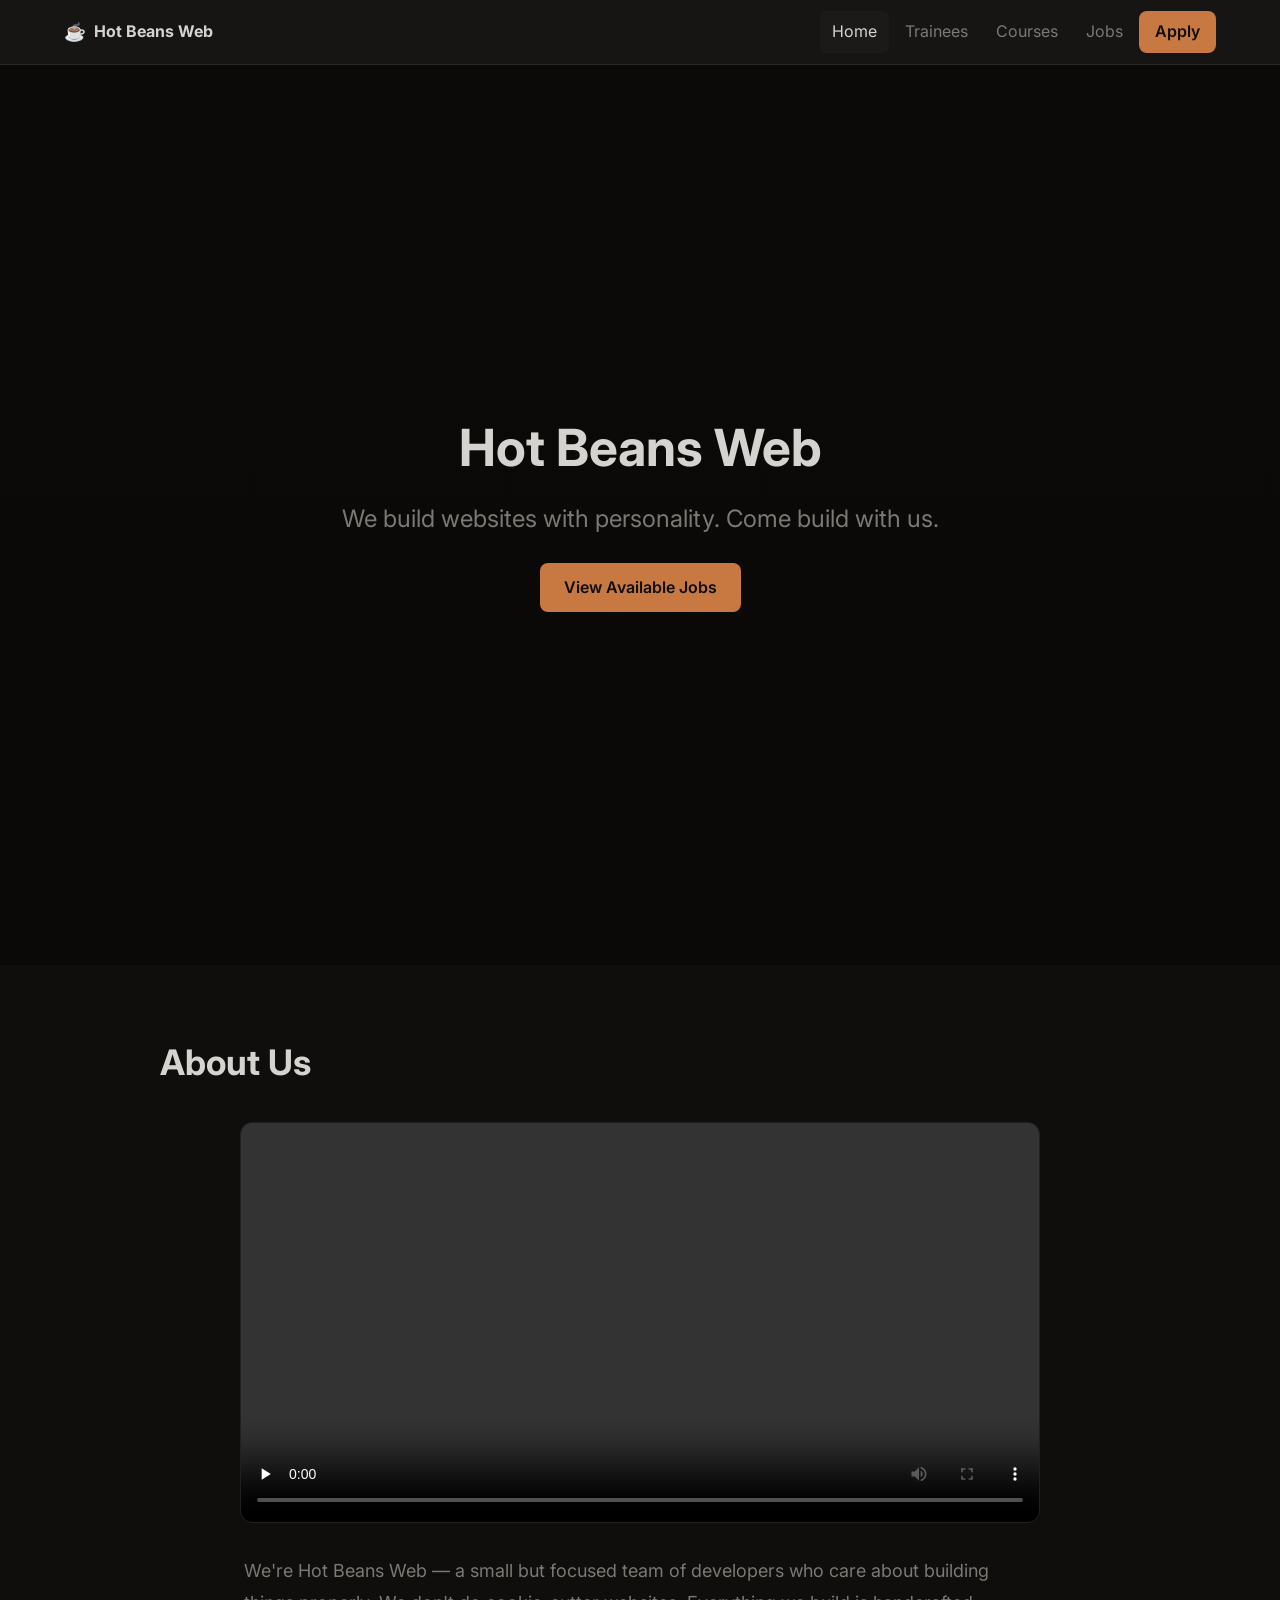
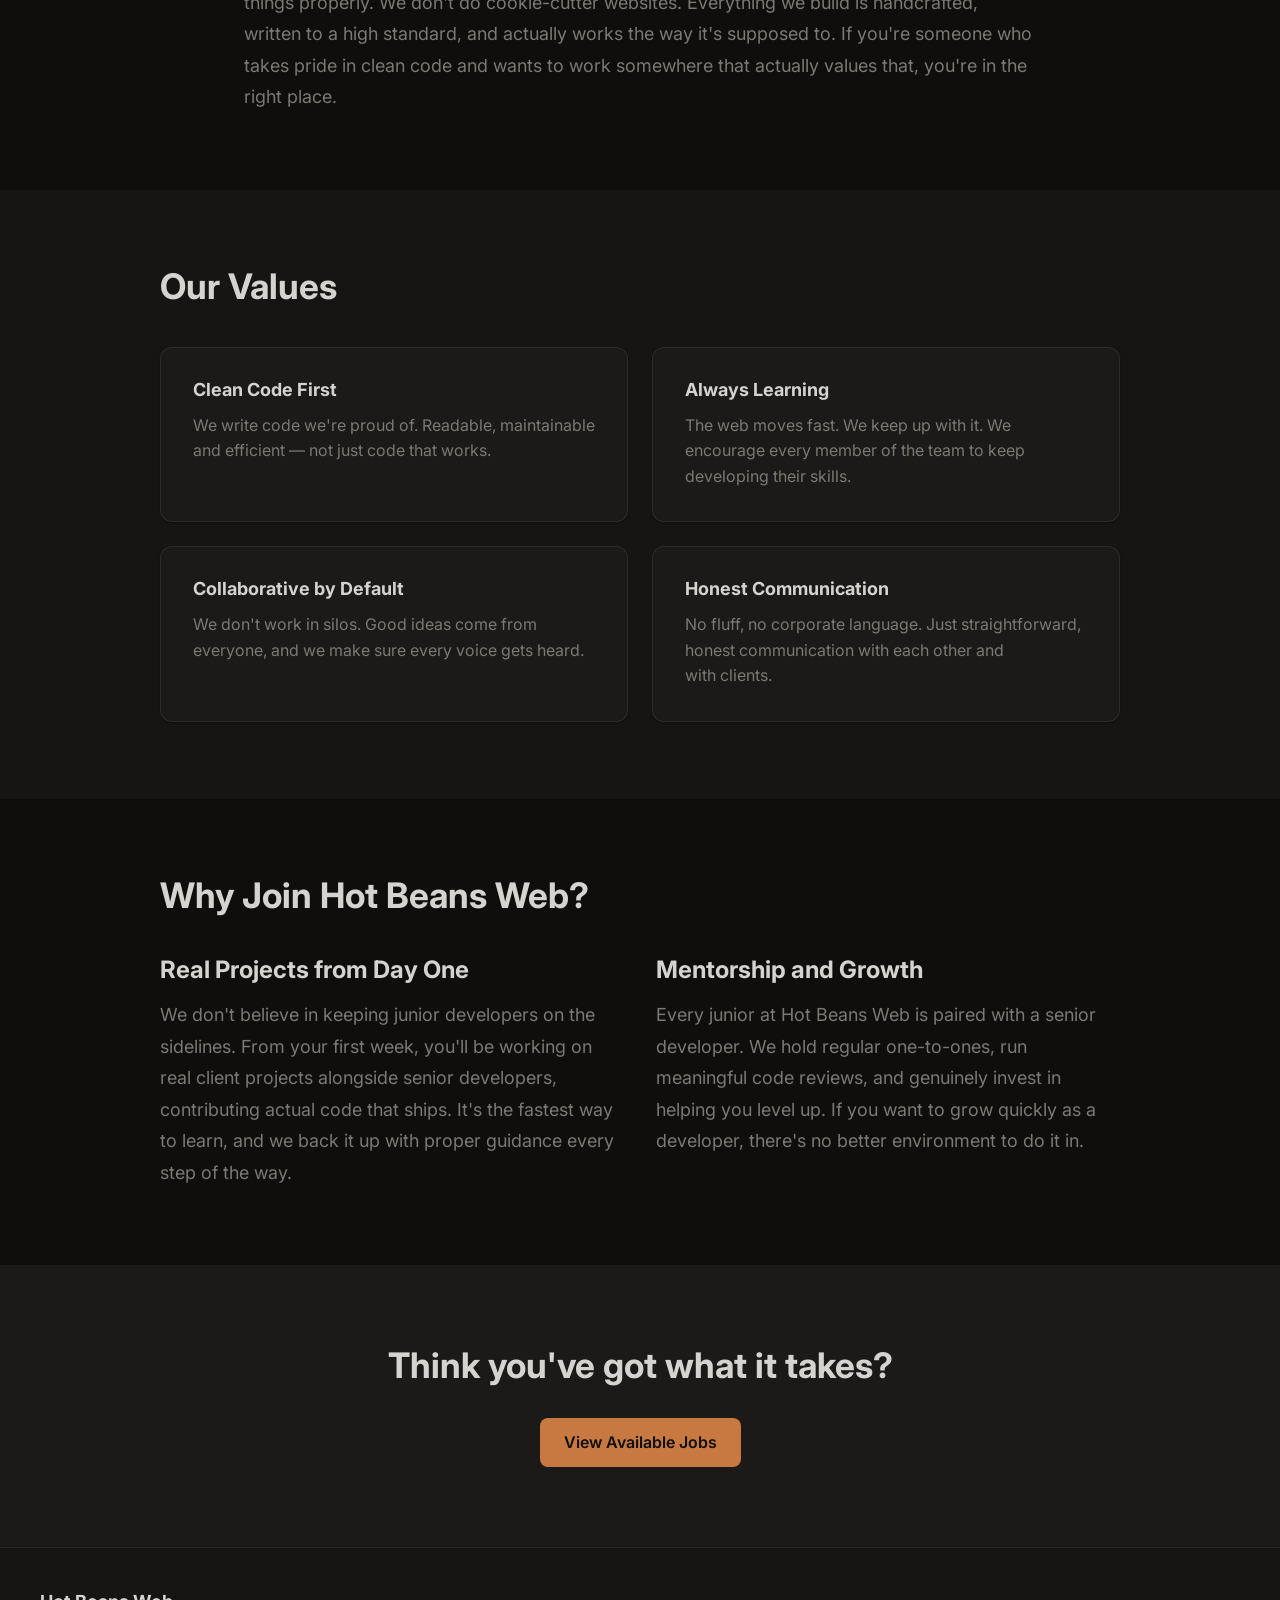
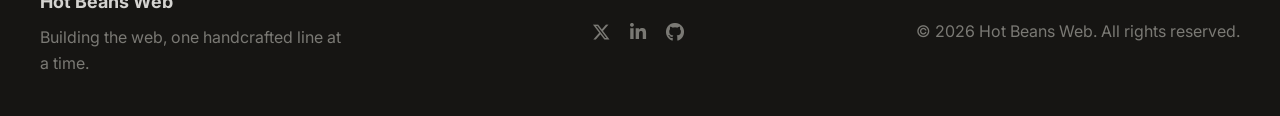
<file: index.html>
<!DOCTYPE html>
<html lang="en">
<head>
  <meta charset="UTF-8">
  <meta name="viewport" content="width=device-width, initial-scale=1.0">
  <title>Hot Beans Web | Home</title>
  <meta name="description" content="Hot Beans Web — a small, focused team of web developers who care about building things properly. We're hiring junior developers.">
  <link rel="preconnect" href="https://fonts.googleapis.com">
  <link rel="preconnect" href="https://fonts.gstatic.com" crossorigin>
  <link href="https://fonts.googleapis.com/css2?family=Inter:wght@300..700&display=swap" rel="stylesheet">
  <link rel="stylesheet" href="https://cdnjs.cloudflare.com/ajax/libs/font-awesome/6.4.0/css/all.min.css">
  <link rel="stylesheet" href="css/style.css">
</head>
<body>

  <!-- ══ NAV ═══════════════════════════════════════════════ -->
  <header class="site-header" id="site-header">
    <div class="nav-inner">
      <a href="index.html" class="logo" aria-label="Hot Beans Web — Home">
        <span class="logo-beans" aria-hidden="true">☕</span>
        <span class="logo-text">Hot Beans Web</span>
      </a>
      <nav class="nav-links" id="nav-links" aria-label="Main navigation">
        <a href="index.html"    class="nav-link active" aria-current="page">Home</a>
        <a href="trainees.html" class="nav-link">Trainees</a>
        <a href="courses.html"  class="nav-link">Courses</a>
        <a href="jobs.html"     class="nav-link">Jobs</a>
        <a href="apply.html"    class="nav-link nav-link--apply">Apply</a>
      </nav>
      <button class="hamburger" id="hamburger"
              aria-label="Toggle navigation menu"
              aria-expanded="false"
              aria-controls="nav-links">
        <span class="hamburger-icon" aria-hidden="true">☰</span>
      </button>
    </div>
  </header>

  <!-- ══ MAIN ══════════════════════════════════════════════ -->
  <main>

    <!-- HERO -->
    <section class="hero" aria-label="Hero banner">
      <div class="hero-content">
        <h1 class="hero-title">Hot Beans Web</h1>
        <p class="hero-tagline">We build websites with personality. Come build with us.</p>
        <a href="jobs.html" class="btn btn-primary">View Available Jobs</a>
      </div>
    </section>

    <!-- ABOUT US -->
    <section class="section" id="about" aria-labelledby="about-heading">
      <div class="container">
        <h2 class="section-title" id="about-heading">About Us</h2>

        <div class="about-video-wrap">
          <video controls preload="none" aria-label="Hot Beans Web company video">
            <source src="assets/media/company-video.webm" type="video/webm">
            Your browser does not support HTML5 video.
          </video>
        </div>

        <p class="about-text">
          We're Hot Beans Web — a small but focused team of developers who care about
          building things properly. We don't do cookie-cutter websites. Everything we
          build is handcrafted, written to a high standard, and actually works the way
          it's supposed to. If you're someone who takes pride in clean code and wants to
          work somewhere that actually values that, you're in the right place.
        </p>
      </div>
    </section>

    <!-- OUR VALUES -->
    <section class="section section--alt" id="values" aria-labelledby="values-heading">
      <div class="container">
        <h2 class="section-title" id="values-heading">Our Values</h2>

        <div class="values-grid">
          <div class="value-card">
            <h3>Clean Code First</h3>
            <p>We write code we're proud of. Readable, maintainable and efficient — not just code that works.</p>
          </div>
          <div class="value-card">
            <h3>Always Learning</h3>
            <p>The web moves fast. We keep up with it. We encourage every member of the team to keep developing their skills.</p>
          </div>
          <div class="value-card">
            <h3>Collaborative by Default</h3>
            <p>We don't work in silos. Good ideas come from everyone, and we make sure every voice gets heard.</p>
          </div>
          <div class="value-card">
            <h3>Honest Communication</h3>
            <p>No fluff, no corporate language. Just straightforward, honest communication with each other and with clients.</p>
          </div>
        </div>
      </div>
    </section>

    <!-- WHY JOIN US -->
    <section class="section" id="why" aria-labelledby="why-heading">
      <div class="container">
        <h2 class="section-title" id="why-heading">Why Join Hot Beans Web?</h2>

        <div class="why-grid">
          <div class="why-col">
            <h3>Real Projects from Day One</h3>
            <p>
              We don't believe in keeping junior developers on the sidelines. From your
              first week, you'll be working on real client projects alongside senior
              developers, contributing actual code that ships. It's the fastest way to
              learn, and we back it up with proper guidance every step of the way.
            </p>
          </div>
          <div class="why-col">
            <h3>Mentorship and Growth</h3>
            <p>
              Every junior at Hot Beans Web is paired with a senior developer. We hold
              regular one-to-ones, run meaningful code reviews, and genuinely invest in
              helping you level up. If you want to grow quickly as a developer, there's
              no better environment to do it in.
            </p>
          </div>
        </div>
      </div>
    </section>

    <!-- CTA -->
    <section class="cta-section" aria-labelledby="cta-heading">
      <div class="container">
        <div class="cta-content">
          <h2 id="cta-heading">Think you've got what it takes?</h2>
          <a href="jobs.html" class="btn btn-primary">View Available Jobs</a>
        </div>
      </div>
    </section>

  </main>

  <!-- ══ FOOTER ════════════════════════════════════════════ -->
  <footer class="site-footer">
    <div class="footer-inner">
      <div class="footer-col footer-brand">
        <span class="footer-name">Hot Beans Web</span>
        <p class="footer-tagline">Building the web, one handcrafted line at a time.</p>
      </div>
      <div class="footer-col footer-social">
        <a href="#" class="social-link" aria-label="Hot Beans Web on Twitter / X"
           target="_blank" rel="noopener noreferrer">
          <i class="fa-brands fa-x-twitter" aria-hidden="true"></i>
        </a>
        <a href="#" class="social-link" aria-label="Hot Beans Web on LinkedIn"
           target="_blank" rel="noopener noreferrer">
          <i class="fa-brands fa-linkedin-in" aria-hidden="true"></i>
        </a>
        <a href="#" class="social-link" aria-label="Hot Beans Web on GitHub"
           target="_blank" rel="noopener noreferrer">
          <i class="fa-brands fa-github" aria-hidden="true"></i>
        </a>
      </div>
      <div class="footer-col footer-copy">
        <p>&copy; 2026 Hot Beans Web. All rights reserved.</p>
      </div>
    </div>
  </footer>

  <script src="js/components.js"></script>
</body>
</html>
</file>
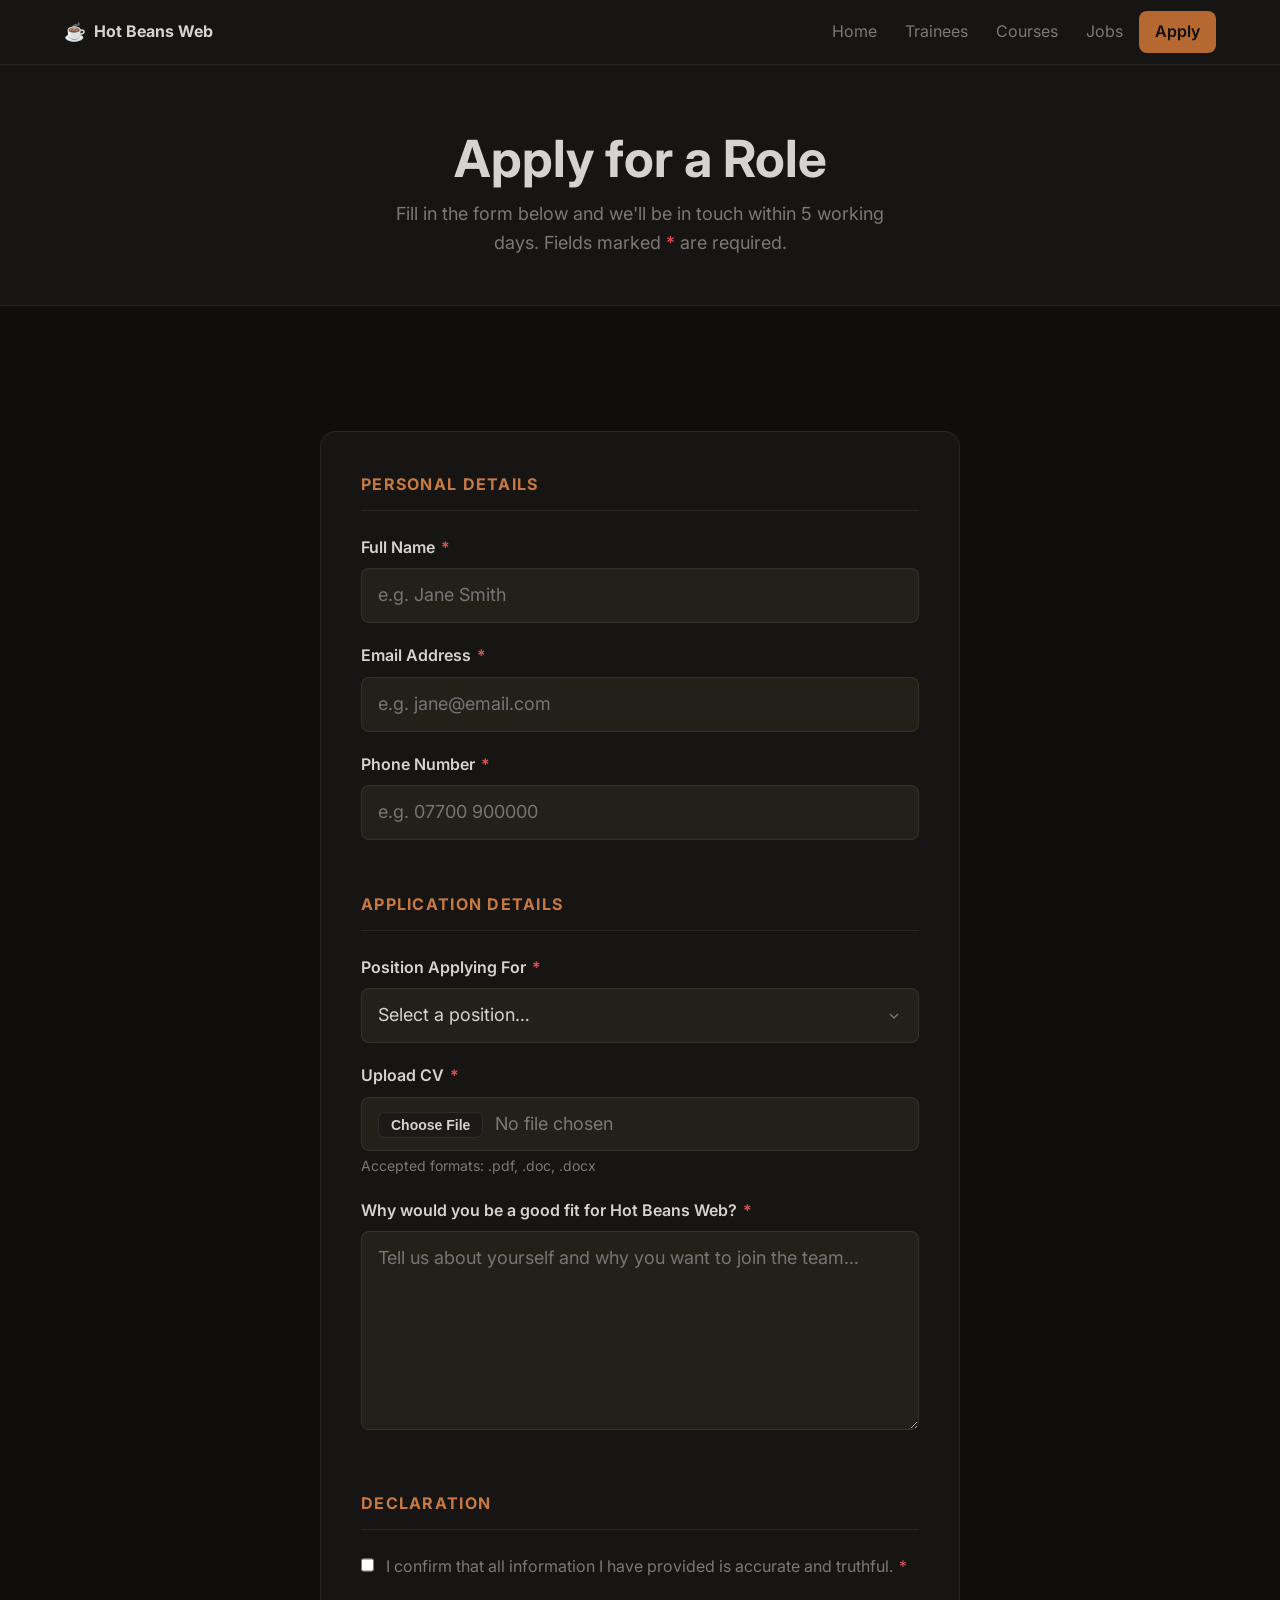
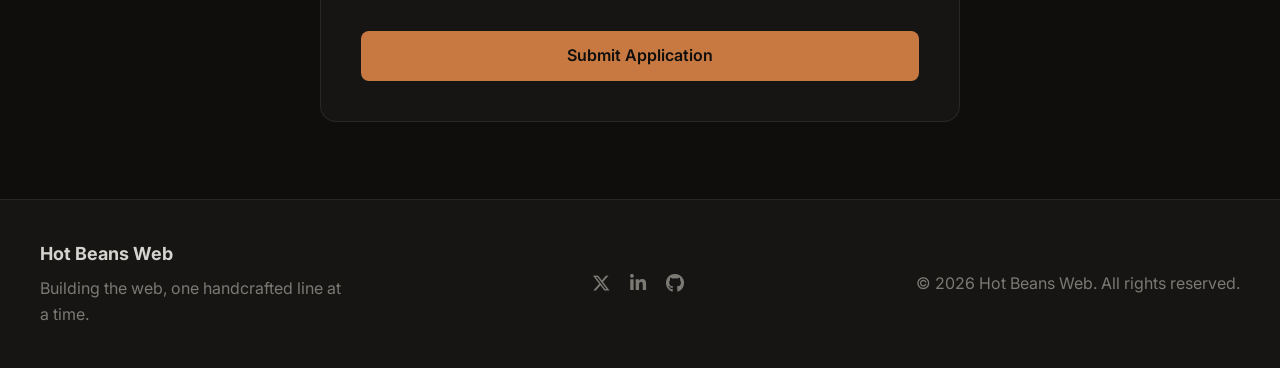
<file: apply.html>
<!DOCTYPE html>
<html lang="en">
<head>
  <meta charset="UTF-8">
  <meta name="viewport" content="width=device-width, initial-scale=1.0">
  <title>Hot Beans Web | Apply</title>
  <meta name="description" content="Apply for a junior web developer role at Hot Beans Web. We're hiring front-end, full-stack, and UI/UX developers.">
  <link rel="preconnect" href="https://fonts.googleapis.com">
  <link rel="preconnect" href="https://fonts.gstatic.com" crossorigin>
  <link href="https://fonts.googleapis.com/css2?family=Inter:wght@300..700&display=swap" rel="stylesheet">
  <link rel="stylesheet" href="https://cdnjs.cloudflare.com/ajax/libs/font-awesome/6.4.0/css/all.min.css">
  <link rel="stylesheet" href="css/style.css">
</head>
<body>

  <!-- ══ NAV ═══════════════════════════════════════════════ -->
  <header class="site-header" id="site-header">
    <div class="nav-inner">
      <a href="index.html" class="logo" aria-label="Hot Beans Web — Home">
        <span class="logo-beans" aria-hidden="true">☕</span>
        <span class="logo-text">Hot Beans Web</span>
      </a>
      <nav class="nav-links" id="nav-links" aria-label="Main navigation">
        <a href="index.html"    class="nav-link">Home</a>
        <a href="trainees.html" class="nav-link">Trainees</a>
        <a href="courses.html"  class="nav-link">Courses</a>
        <a href="jobs.html"     class="nav-link">Jobs</a>
        <a href="apply.html"    class="nav-link nav-link--apply active" aria-current="page">Apply</a>
      </nav>
      <button class="hamburger" id="hamburger"
              aria-label="Toggle navigation menu"
              aria-expanded="false"
              aria-controls="nav-links">
        <span class="hamburger-icon" aria-hidden="true">☰</span>
      </button>
    </div>
  </header>

  <!-- ══ MAIN ══════════════════════════════════════════════ -->
  <main>

    <!-- PAGE HEADER -->
    <header class="page-header">
      <h1>Apply for a Role</h1>
      <p>Fill in the form below and we'll be in touch within 5 working days. Fields marked <span style="color:#e05353" aria-hidden="true">*</span> are required.</p>
    </header>

    <!-- FORM -->
    <section class="section" aria-label="Application form">
      <div class="container-narrow">
        <div class="form-container">

          <form id="application-form" novalidate aria-label="Job application form">

            <!-- Fieldset 1: Personal Details -->
            <fieldset>
              <legend>Personal Details</legend>

              <div class="form-group">
                <label for="full-name">
                  Full Name <span class="required-marker" aria-hidden="true">*</span>
                </label>
                <input
                  type="text"
                  id="full-name"
                  name="full_name"
                  placeholder="e.g. Jane Smith"
                  autocomplete="name"
                  aria-required="true"
                  aria-describedby="full-name-error"
                >
                <p class="error-message" id="full-name-error" role="alert">
                  Please enter your full name.
                </p>
              </div>

              <div class="form-group">
                <label for="email">
                  Email Address <span class="required-marker" aria-hidden="true">*</span>
                </label>
                <input
                  type="email"
                  id="email"
                  name="email"
                  placeholder="e.g. jane@email.com"
                  autocomplete="email"
                  aria-required="true"
                  aria-describedby="email-error"
                >
                <p class="error-message" id="email-error" role="alert">
                  Please enter a valid email address.
                </p>
              </div>

              <div class="form-group">
                <label for="phone">
                  Phone Number <span class="required-marker" aria-hidden="true">*</span>
                </label>
                <input
                  type="tel"
                  id="phone"
                  name="phone"
                  placeholder="e.g. 07700 900000"
                  autocomplete="tel"
                  aria-required="true"
                  aria-describedby="phone-error"
                >
                <p class="error-message" id="phone-error" role="alert">
                  Please enter a valid UK phone number.
                </p>
              </div>
            </fieldset>

            <!-- Fieldset 2: Application Details -->
            <fieldset>
              <legend>Application Details</legend>

              <div class="form-group">
                <label for="position">
                  Position Applying For <span class="required-marker" aria-hidden="true">*</span>
                </label>
                <select
                  id="position"
                  name="position"
                  aria-required="true"
                  aria-describedby="position-error"
                >
                  <option value="" disabled selected>Select a position…</option>
                  <option value="front-end">Junior Front-End Developer</option>
                  <option value="full-stack">Junior Full-Stack Developer</option>
                  <option value="ui-ux">Junior UI/UX Developer</option>
                </select>
                <p class="error-message" id="position-error" role="alert">
                  Please select a position.
                </p>
              </div>

              <div class="form-group">
                <label for="cv-upload">
                  Upload CV <span class="required-marker" aria-hidden="true">*</span>
                </label>
                <input
                  type="file"
                  id="cv-upload"
                  name="cv"
                  accept=".pdf,.doc,.docx"
                  aria-required="true"
                  aria-describedby="cv-hint cv-error"
                >
                <p class="hint-text" id="cv-hint">Accepted formats: .pdf, .doc, .docx</p>
                <p class="error-message" id="cv-error" role="alert">
                  Please upload your CV in an accepted format (.pdf, .doc, or .docx).
                </p>
              </div>

              <div class="form-group">
                <label for="cover-letter">
                  Why would you be a good fit for Hot Beans Web?
                  <span class="required-marker" aria-hidden="true">*</span>
                </label>
                <textarea
                  id="cover-letter"
                  name="cover_letter"
                  rows="6"
                  placeholder="Tell us about yourself and why you want to join the team…"
                  aria-required="true"
                  aria-describedby="cover-letter-error"
                ></textarea>
                <p class="error-message" id="cover-letter-error" role="alert">
                  Please write a short cover letter (at least 20 characters).
                </p>
              </div>
            </fieldset>

            <!-- Fieldset 3: Declaration -->
            <fieldset>
              <legend>Declaration</legend>

              <div class="form-group">
                <label class="checkbox-label" for="declaration">
                  <input
                    type="checkbox"
                    id="declaration"
                    name="declaration"
                    aria-required="true"
                    aria-describedby="declaration-error"
                  >
                  <span>
                    I confirm that all information I have provided is accurate and truthful.
                    <span class="required-marker" aria-hidden="true">*</span>
                  </span>
                </label>
                <p class="error-message" id="declaration-error" role="alert">
                  You must confirm this declaration to submit.
                </p>
              </div>
            </fieldset>

            <button type="submit" class="btn btn-primary btn--full">
              Submit Application
            </button>

          </form>

          <!-- Success message — shown by apply.js on valid submission -->
          <div id="success-message" class="success-message-wrap" style="display:none"
               role="status" aria-live="polite">
            <div class="success-icon" aria-hidden="true">✓</div>
            <h2>Application Submitted</h2>
            <p>Thank you for applying to Hot Beans Web. We'll be in touch within 5 working days.</p>
            <a href="index.html" class="btn btn-primary"
               style="margin-top: var(--sp-6); display:inline-flex">
              Return to Homepage
            </a>
          </div>

        </div>
      </div>
    </section>

  </main>

  <!-- ══ FOOTER ════════════════════════════════════════════ -->
  <footer class="site-footer">
    <div class="footer-inner">
      <div class="footer-col footer-brand">
        <span class="footer-name">Hot Beans Web</span>
        <p class="footer-tagline">Building the web, one handcrafted line at a time.</p>
      </div>
      <div class="footer-col footer-social">
        <a href="#" class="social-link" aria-label="Hot Beans Web on Twitter / X"
           target="_blank" rel="noopener noreferrer">
          <i class="fa-brands fa-x-twitter" aria-hidden="true"></i>
        </a>
        <a href="#" class="social-link" aria-label="Hot Beans Web on LinkedIn"
           target="_blank" rel="noopener noreferrer">
          <i class="fa-brands fa-linkedin-in" aria-hidden="true"></i>
        </a>
        <a href="#" class="social-link" aria-label="Hot Beans Web on GitHub"
           target="_blank" rel="noopener noreferrer">
          <i class="fa-brands fa-github" aria-hidden="true"></i>
        </a>
      </div>
      <div class="footer-col footer-copy">
        <p>&copy; 2026 Hot Beans Web. All rights reserved.</p>
      </div>
    </div>
  </footer>

  <script src="js/components.js"></script>
  <script src="js/apply.js"></script>
</body>
</html>
</file>
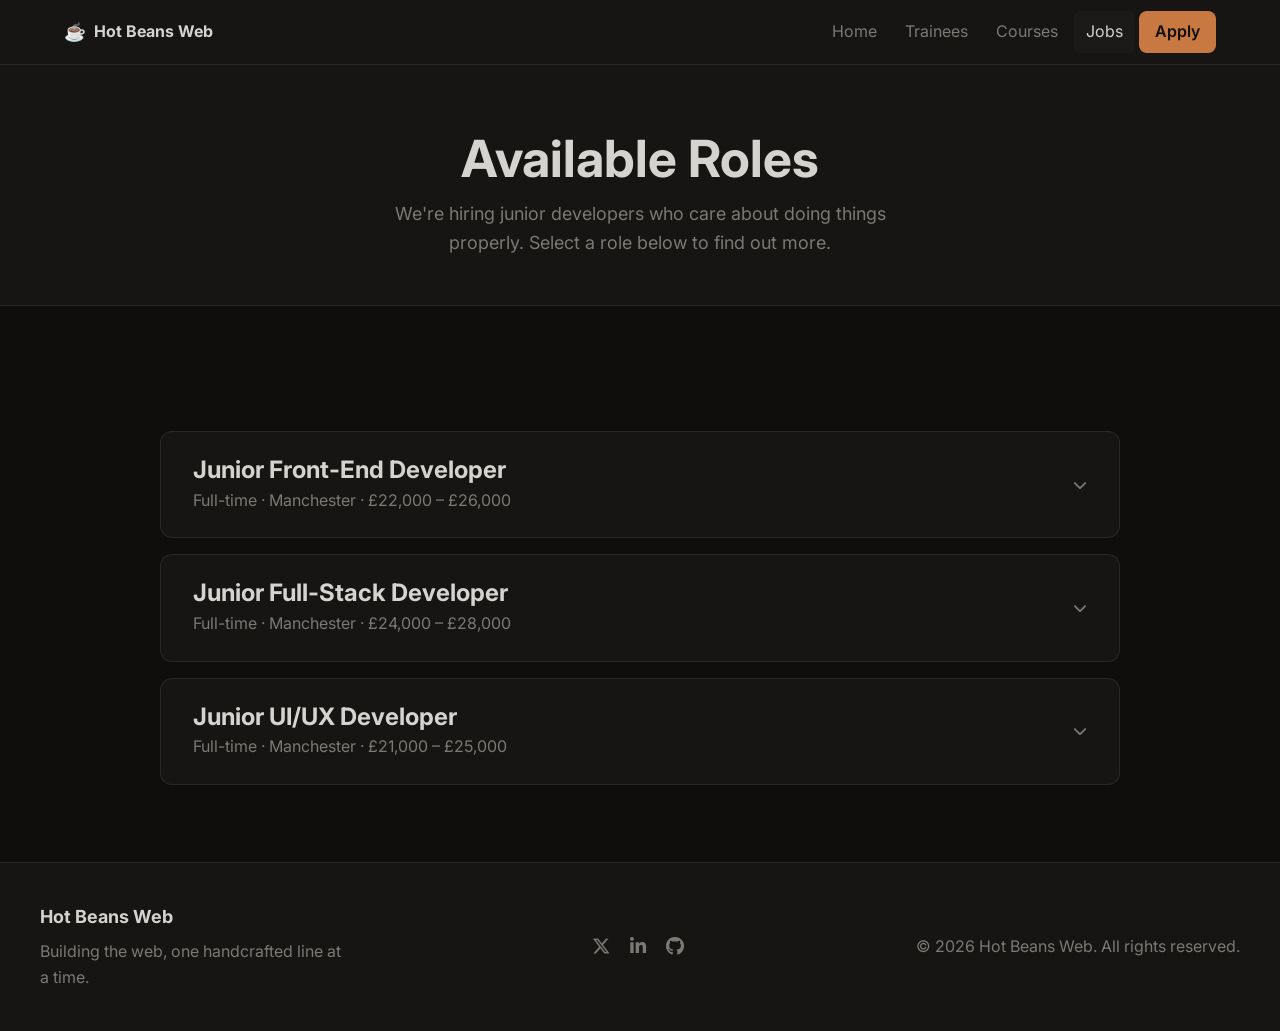
<file: jobs.html>
<!DOCTYPE html>
<html lang="en">
<head>
  <meta charset="UTF-8">
  <meta name="viewport" content="width=device-width, initial-scale=1.0">
  <title>Hot Beans Web | Jobs</title>
  <meta name="description" content="View available junior web developer roles at Hot Beans Web — front-end, full-stack, and UI/UX positions in Manchester.">
  <link rel="preconnect" href="https://fonts.googleapis.com">
  <link rel="preconnect" href="https://fonts.gstatic.com" crossorigin>
  <link href="https://fonts.googleapis.com/css2?family=Inter:wght@300..700&display=swap" rel="stylesheet">
  <link rel="stylesheet" href="https://cdnjs.cloudflare.com/ajax/libs/font-awesome/6.4.0/css/all.min.css">
  <link rel="stylesheet" href="css/style.css">
</head>
<body>

  <!-- ══ NAV ═══════════════════════════════════════════════ -->
  <header class="site-header" id="site-header">
    <div class="nav-inner">
      <a href="index.html" class="logo" aria-label="Hot Beans Web — Home">
        <span class="logo-beans" aria-hidden="true">☕</span>
        <span class="logo-text">Hot Beans Web</span>
      </a>
      <nav class="nav-links" id="nav-links" aria-label="Main navigation">
        <a href="index.html"    class="nav-link">Home</a>
        <a href="trainees.html" class="nav-link">Trainees</a>
        <a href="courses.html"  class="nav-link">Courses</a>
        <a href="jobs.html"     class="nav-link active" aria-current="page">Jobs</a>
        <a href="apply.html"    class="nav-link nav-link--apply">Apply</a>
      </nav>
      <button class="hamburger" id="hamburger"
              aria-label="Toggle navigation menu"
              aria-expanded="false"
              aria-controls="nav-links">
        <span class="hamburger-icon" aria-hidden="true">☰</span>
      </button>
    </div>
  </header>

  <!-- ══ MAIN ══════════════════════════════════════════════ -->
  <main>

    <!-- PAGE HEADER -->
    <header class="page-header">
      <h1>Available Roles</h1>
      <p>We're hiring junior developers who care about doing things properly. Select a role below to find out more.</p>
    </header>

    <!-- JOB LISTINGS -->
    <section class="section" aria-label="Job listings">
      <div class="container">
        <div class="job-listings">

          <!-- Junior Front-End Developer -->
          <details class="job-listing">
            <summary>
              <div class="job-summary-left">
                <h2 class="job-title-text">Junior Front-End Developer</h2>
                <p class="job-meta">Full-time &middot; Manchester &middot; £22,000 – £26,000</p>
              </div>
              <i class="fa-solid fa-chevron-down chevron" aria-hidden="true"></i>
            </summary>

            <div class="job-details">
              <h4>About the Role</h4>
              <p>
                We're looking for a junior front-end developer to join our team. You'll work
                alongside senior developers on real client projects, building responsive and
                accessible web interfaces that people actually enjoy using.
              </p>

              <h4>Responsibilities</h4>
              <ul>
                <li>Building and maintaining responsive web pages using HTML, CSS and JavaScript</li>
                <li>Working with the design team to implement UI designs accurately</li>
                <li>Writing clean, well-documented and maintainable code</li>
                <li>Testing across different browsers and devices</li>
                <li>Participating in code reviews and contributing to team discussions</li>
              </ul>

              <h4>Required Qualifications</h4>
              <ul>
                <li>A Level 3 qualification in Computing, IT or a related subject, or equivalent experience</li>
                <li>Demonstrable understanding of HTML, CSS and JavaScript</li>
                <li>A portfolio of personal or coursework projects is desirable</li>
              </ul>

              <h4>Required Skills</h4>
              <ul class="skill-chips" role="list">
                <li class="skill-chip">HTML5/CSS3</li>
                <li class="skill-chip">JavaScript (ES6+)</li>
                <li class="skill-chip">Responsive Design</li>
                <li class="skill-chip">Git</li>
                <li class="skill-chip">Attention to Detail</li>
              </ul>

              <a href="apply.html" class="btn btn-primary">Apply Now</a>
            </div>
          </details>

          <!-- Junior Full-Stack Developer -->
          <details class="job-listing">
            <summary>
              <div class="job-summary-left">
                <h2 class="job-title-text">Junior Full-Stack Developer</h2>
                <p class="job-meta">Full-time &middot; Manchester &middot; £24,000 – £28,000</p>
              </div>
              <i class="fa-solid fa-chevron-down chevron" aria-hidden="true"></i>
            </summary>

            <div class="job-details">
              <h4>About the Role</h4>
              <p>
                We're looking for a junior full-stack developer comfortable working across both
                front-end and back-end technologies. You'll contribute across the full stack from
                day one, helping us build and maintain robust web applications for real clients.
              </p>

              <h4>Responsibilities</h4>
              <ul>
                <li>Developing and maintaining both client-side and server-side code</li>
                <li>Building and integrating RESTful APIs</li>
                <li>Working with databases to store and retrieve data efficiently</li>
                <li>Collaborating with the team on project planning and technical decisions</li>
                <li>Identifying and fixing bugs across the full stack</li>
              </ul>

              <h4>Required Qualifications</h4>
              <ul>
                <li>A Level 3 qualification in Computing, IT or a related subject, or equivalent experience</li>
                <li>Practical understanding of both front-end and back-end development</li>
                <li>Experience with Node.js or Python is desirable</li>
              </ul>

              <h4>Required Skills</h4>
              <ul class="skill-chips" role="list">
                <li class="skill-chip">HTML/CSS/JavaScript</li>
                <li class="skill-chip">Node.js</li>
                <li class="skill-chip">SQL or NoSQL</li>
                <li class="skill-chip">Git</li>
                <li class="skill-chip">Problem-Solving</li>
              </ul>

              <a href="apply.html" class="btn btn-primary">Apply Now</a>
            </div>
          </details>

          <!-- Junior UI/UX Developer -->
          <details class="job-listing">
            <summary>
              <div class="job-summary-left">
                <h2 class="job-title-text">Junior UI/UX Developer</h2>
                <p class="job-meta">Full-time &middot; Manchester &middot; £21,000 – £25,000</p>
              </div>
              <i class="fa-solid fa-chevron-down chevron" aria-hidden="true"></i>
            </summary>

            <div class="job-details">
              <h4>About the Role</h4>
              <p>
                We need someone to help make the internet look a little bit better. You'll work
                alongside developers to turn ideas and wireframes into interfaces that feel great
                to use — beautiful, functional, and accessible by default.
              </p>

              <h4>Responsibilities</h4>
              <ul>
                <li>Creating wireframes, mockups and prototypes for web projects</li>
                <li>Designing clean, modern user interfaces that people actually enjoy using</li>
                <li>Conducting basic user research to improve usability</li>
                <li>Collaborating with developers to ensure accurate implementation of designs</li>
                <li>Maintaining design consistency across all projects</li>
              </ul>

              <h4>Required Qualifications</h4>
              <ul>
                <li>A Level 3 qualification in Design, Computing or a related subject, or equivalent experience</li>
                <li>A portfolio demonstrating UI/UX work is required</li>
                <li>Experience with Figma is essential</li>
              </ul>

              <h4>Required Skills</h4>
              <ul class="skill-chips" role="list">
                <li class="skill-chip">Figma</li>
                <li class="skill-chip">HTML/CSS</li>
                <li class="skill-chip">Wireframing</li>
                <li class="skill-chip">Prototyping</li>
                <li class="skill-chip">Accessibility</li>
                <li class="skill-chip">Attention to Detail</li>
              </ul>

              <a href="apply.html" class="btn btn-primary">Apply Now</a>
            </div>
          </details>

        </div>
      </div>
    </section>

  </main>

  <!-- ══ FOOTER ════════════════════════════════════════════ -->
  <footer class="site-footer">
    <div class="footer-inner">
      <div class="footer-col footer-brand">
        <span class="footer-name">Hot Beans Web</span>
        <p class="footer-tagline">Building the web, one handcrafted line at a time.</p>
      </div>
      <div class="footer-col footer-social">
        <a href="#" class="social-link" aria-label="Hot Beans Web on Twitter / X"
           target="_blank" rel="noopener noreferrer">
          <i class="fa-brands fa-x-twitter" aria-hidden="true"></i>
        </a>
        <a href="#" class="social-link" aria-label="Hot Beans Web on LinkedIn"
           target="_blank" rel="noopener noreferrer">
          <i class="fa-brands fa-linkedin-in" aria-hidden="true"></i>
        </a>
        <a href="#" class="social-link" aria-label="Hot Beans Web on GitHub"
           target="_blank" rel="noopener noreferrer">
          <i class="fa-brands fa-github" aria-hidden="true"></i>
        </a>
      </div>
      <div class="footer-col footer-copy">
        <p>&copy; 2026 Hot Beans Web. All rights reserved.</p>
      </div>
    </div>
  </footer>

  <script src="js/components.js"></script>
</body>
</html>
</file>
<file: css/style.css>
/* ============================================================
   HOT BEANS WEB — style.css
   Shared tokens, base reset, layout, and all component styles
   ============================================================ */

/* ============================================================
   1. DESIGN TOKENS
   ============================================================ */
:root {
  /* Background & Surfaces */
  --bg:        #0f0e0c;
  --surface:   #161513;
  --surface-2: #1c1a18;
  --surface-3: #222019;
  --border:    rgba(255, 255, 255, 0.08);

  /* Text */
  --text:       #d4d3d0;
  --text-muted: #7a7974;
  --text-faint: #4a4945;

  /* Accent — warm amber */
  --accent:       #c87941;
  --accent-hover: #b5682f;

  /* Radius */
  --radius-sm:   0.375rem;
  --radius-md:   0.5rem;
  --radius-lg:   0.75rem;
  --radius-xl:   1rem;
  --radius-full: 9999px;

  /* Spacing — 4px base */
  --sp-1:  0.25rem;
  --sp-2:  0.5rem;
  --sp-3:  0.75rem;
  --sp-4:  1rem;
  --sp-5:  1.25rem;
  --sp-6:  1.5rem;
  --sp-8:  2rem;
  --sp-10: 2.5rem;
  --sp-12: 3rem;
  --sp-16: 4rem;
  --sp-20: 5rem;
  --sp-24: 6rem;

  /* Type scale — fluid */
  --text-xs:   clamp(0.75rem,  0.7rem  + 0.25vw, 0.875rem);
  --text-sm:   clamp(0.875rem, 0.8rem  + 0.35vw, 1rem);
  --text-base: clamp(1rem,     0.95rem + 0.25vw, 1.125rem);
  --text-lg:   clamp(1.125rem, 1rem    + 0.75vw, 1.5rem);
  --text-xl:   clamp(1.5rem,   1.2rem  + 1.25vw, 2.25rem);
  --text-2xl:  clamp(2rem,     1.2rem  + 2.5vw,  3.5rem);

  /* Fonts */
  --font-body:    'Inter', 'Helvetica Neue', sans-serif;
  --font-display: 'Inter', 'Helvetica Neue', sans-serif;

  /* Transitions */
  --transition: 180ms cubic-bezier(0.16, 1, 0.3, 1);

  /* Shadows */
  --shadow-sm: 0 1px 2px rgba(0, 0, 0, 0.3);
  --shadow-md: 0 4px 12px rgba(0, 0, 0, 0.4);
  --shadow-lg: 0 12px 32px rgba(0, 0, 0, 0.5);

  /* Layout */
  --content-narrow:  640px;
  --content-default: 960px;
  --content-wide:    1200px;
}

/* ============================================================
   2. BASE RESET
   ============================================================ */
*, *::before, *::after { box-sizing: border-box; margin: 0; padding: 0; }

html {
  scroll-behavior: smooth;
  -webkit-font-smoothing: antialiased;
  -moz-osx-font-smoothing: grayscale;
  scroll-padding-top: var(--sp-20);
}

body {
  min-height: 100dvh;
  font-family: var(--font-body);
  font-size: var(--text-base);
  color: var(--text);
  background-color: var(--bg);
  line-height: 1.6;
}

img, picture, video, canvas { display: block; max-width: 100%; height: auto; }
ul[role="list"], ol[role="list"] { list-style: none; }
input, button, textarea, select { font: inherit; color: inherit; }
h1, h2, h3, h4, h5, h6 { text-wrap: balance; line-height: 1.15; }
p, li { text-wrap: pretty; max-width: 72ch; }
button { cursor: pointer; background: none; border: none; }
a { color: inherit; }

:focus-visible {
  outline: 2px solid var(--accent);
  outline-offset: 3px;
  border-radius: var(--radius-sm);
}

@media (prefers-reduced-motion: reduce) {
  *, *::before, *::after {
    animation-duration: 0.01ms !important;
    transition-duration: 0.01ms !important;
  }
}

/* ============================================================
   3. LAYOUT UTILITIES
   ============================================================ */
.section {
  padding: clamp(var(--sp-12), 6vw, var(--sp-24)) var(--sp-4);
}

.section--alt {
  background: var(--surface);
}

.container {
  max-width: var(--content-default);
  margin-inline: auto;
}

.container-narrow {
  max-width: var(--content-narrow);
  margin-inline: auto;
}

.section-title {
  font-size: var(--text-xl);
  font-weight: 700;
  color: var(--text);
  margin-bottom: var(--sp-10);
}

/* ============================================================
   4. BUTTONS
   ============================================================ */
.btn {
  display: inline-flex;
  align-items: center;
  gap: var(--sp-2);
  padding: var(--sp-3) var(--sp-6);
  border-radius: var(--radius-md);
  font-size: var(--text-sm);
  font-weight: 600;
  text-decoration: none;
  transition: background var(--transition), color var(--transition), border-color var(--transition);
  cursor: pointer;
  border: none;
}

/* Primary — solid amber */
.btn-primary {
  background: var(--accent);
  color: #0f0e0c;
}
.btn-primary:hover { background: var(--accent-hover); }

/* Secondary / outline */
.btn-outline {
  background: transparent;
  color: var(--text);
  border: 1px solid var(--border);
}
.btn-outline:hover {
  background: var(--surface-2);
  border-color: rgba(255, 255, 255, 0.15);
}

/* Full-width modifier */
.btn--full {
  width: 100%;
  justify-content: center;
}

/* ============================================================
   5. PAGE HEADERS
   ============================================================ */
.page-header {
  text-align: center;
  padding: var(--sp-16) var(--sp-4) var(--sp-12);
  background: var(--surface);
  border-bottom: 1px solid var(--border);
  margin-bottom: var(--sp-12);
}

.page-header h1 {
  font-size: var(--text-2xl);
  font-weight: 700;
  color: var(--text);
  margin-bottom: var(--sp-3);
}

.page-header p {
  font-size: var(--text-base);
  color: var(--text-muted);
  max-width: 520px;
  margin: 0 auto;
}

/* ============================================================
   6. NAVIGATION
   ============================================================ */
.site-header {
  position: sticky;
  top: 0;
  z-index: 100;
  background: var(--surface);
  backdrop-filter: blur(12px);
  -webkit-backdrop-filter: blur(12px);
  border-bottom: 1px solid var(--border);
  transition: transform var(--transition);
}

.site-header.header--hidden {
  transform: translateY(-100%);
}

.nav-inner {
  display: flex;
  align-items: center;
  justify-content: space-between;
  max-width: var(--content-wide);
  margin-inline: auto;
  padding: 0 var(--sp-6);
  height: 64px;
}

/* Logo */
.logo {
  display: flex;
  align-items: center;
  gap: var(--sp-2);
  text-decoration: none;
  font-weight: 700;
  font-size: var(--text-sm);
  flex-shrink: 0;
}

.logo-beans { color: var(--accent); font-size: 1.1rem; }
.logo-text  { color: var(--text); }

/* Nav links — desktop */
.nav-links {
  display: flex;
  align-items: center;
  gap: var(--sp-1);
}

.nav-link {
  display: inline-block;
  padding: var(--sp-2) var(--sp-3);
  font-size: var(--text-sm);
  color: var(--text-muted);
  text-decoration: none;
  border-radius: var(--radius-sm);
  transition: color var(--transition), background var(--transition);
  white-space: nowrap;
}

.nav-link:hover {
  color: var(--text);
  background: var(--surface-2);
}

.nav-link.active {
  color: var(--text);
  background: var(--surface-2);
}

/* Apply link styled as an accent pill */
.nav-link--apply {
  background: var(--accent);
  color: #0f0e0c !important;
  font-weight: 600;
  padding: var(--sp-2) var(--sp-4);
  border-radius: var(--radius-md);
}
.nav-link--apply:hover  { background: var(--accent-hover); color: #0f0e0c !important; }
.nav-link--apply.active { background: var(--accent-hover); color: #0f0e0c !important; }

/* Hamburger button */
.hamburger {
  display: none;
  align-items: center;
  justify-content: center;
  padding: var(--sp-2);
  color: var(--text);
  font-size: 1.4rem;
  line-height: 1;
  background: none;
  border: none;
  cursor: pointer;
  border-radius: var(--radius-sm);
  transition: background var(--transition);
}
.hamburger:hover { background: var(--surface-2); }

/* Mobile nav — below 820px */
@media (max-width: 820px) {
  .hamburger { display: flex; }

  .nav-links {
    display: none;
    position: absolute;
    top: 64px;
    left: 0;
    right: 0;
    flex-direction: column;
    gap: var(--sp-2);
    padding: var(--sp-4);
    background: var(--surface);
    border-bottom: 1px solid var(--border);
    z-index: 99;
  }

  .nav-links.open { display: flex; }

  .nav-link {
    width: 100%;
    text-align: center;
    padding: var(--sp-3) var(--sp-4);
  }

  .nav-link--apply {
    border-radius: var(--radius-md);
  }
}

/* ============================================================
   7. FOOTER
   ============================================================ */
.site-footer {
  background: var(--surface);
  border-top: 1px solid var(--border);
  padding: var(--sp-10) var(--sp-4);
  margin-top: auto;
}

.footer-inner {
  display: flex;
  align-items: center;
  justify-content: space-between;
  gap: var(--sp-8);
  max-width: var(--content-wide);
  margin-inline: auto;
}

.footer-col {
  display: flex;
  flex-direction: column;
  gap: var(--sp-2);
}

.footer-name {
  font-weight: 700;
  font-size: var(--text-base);
  color: var(--text);
}

.footer-tagline {
  font-size: var(--text-sm);
  color: var(--text-muted);
  max-width: 32ch;
}

.footer-social {
  flex-direction: row;
  align-items: center;
  gap: var(--sp-5);
}

.social-link {
  color: var(--text-muted);
  font-size: 1.15rem;
  text-decoration: none;
  transition: color var(--transition);
  display: inline-flex;
  align-items: center;
}
.social-link:hover { color: var(--text); }

.footer-copy {
  text-align: right;
}
.footer-copy p {
  font-size: var(--text-sm);
  color: var(--text-muted);
}

@media (max-width: 640px) {
  .footer-inner {
    flex-direction: column;
    align-items: center;
    text-align: center;
    gap: var(--sp-6);
  }
  .footer-copy { text-align: center; }
  .footer-tagline { max-width: 100%; }
}

/* ============================================================
   8. HERO SECTION  (index.html)
   ============================================================ */
.hero {
  min-height: 100vh;
  display: flex;
  align-items: center;
  justify-content: center;
  text-align: center;
  padding: var(--sp-8) var(--sp-4);
  background:
    linear-gradient(rgba(10, 9, 8, 0.85), rgba(10, 9, 8, 0.95)),
    url('https://picsum.photos/seed/webteam/1600/900') center / cover no-repeat;
}

.hero-content {
  max-width: 720px;
  display: flex;
  flex-direction: column;
  align-items: center;
  gap: var(--sp-6);
}

.hero-title {
  font-size: var(--text-2xl);
  font-weight: 700;
  color: var(--text);
}

.hero-tagline {
  font-size: var(--text-lg);
  color: var(--text-muted);
  max-width: 52ch;
}

/* ============================================================
   9. ABOUT SECTION  (index.html)
   ============================================================ */
.about-video-wrap {
  max-width: 800px;
  margin: 0 auto var(--sp-8);
}

.about-video-wrap video {
  width: 100%;
  border: 1px solid var(--border);
  border-radius: var(--radius-lg);
}

.about-text {
  max-width: 72ch;
  color: var(--text-muted);
  font-size: var(--text-base);
  margin: 0 auto;
  line-height: 1.75;
}

/* ============================================================
   10. VALUES GRID  (index.html)
   ============================================================ */
.values-grid {
  display: grid;
  grid-template-columns: 1fr 1fr;
  gap: var(--sp-6);
}

.value-card {
  background: var(--surface-2);
  border: 1px solid var(--border);
  border-radius: var(--radius-lg);
  padding: var(--sp-8);
  box-shadow: var(--shadow-sm);
  transition: transform var(--transition), box-shadow var(--transition), border-color var(--transition);
}

.value-card:hover {
  transform: translateY(-4px);
  box-shadow: var(--shadow-md);
  border-color: rgba(200, 121, 65, 0.3);
}

.value-card h3 {
  font-size: var(--text-base);
  font-weight: 700;
  color: var(--text);
  margin-bottom: var(--sp-3);
}

.value-card p {
  font-size: var(--text-sm);
  color: var(--text-muted);
  max-width: 100%;
}

@media (max-width: 768px) {
  .values-grid { grid-template-columns: 1fr; }
}

/* ============================================================
   11. WHY JOIN US  (index.html)
   ============================================================ */
.why-grid {
  display: grid;
  grid-template-columns: 1fr 1fr;
  gap: var(--sp-8);
}

.why-col h3 {
  font-size: var(--text-lg);
  font-weight: 700;
  color: var(--text);
  margin-bottom: var(--sp-4);
}

.why-col p {
  color: var(--text-muted);
  font-size: var(--text-base);
  line-height: 1.75;
  max-width: 100%;
}

@media (max-width: 768px) {
  .why-grid { grid-template-columns: 1fr; }
}

/* ============================================================
   12. CTA SECTION  (index.html)
   ============================================================ */
.cta-section {
  background: var(--surface-2);
  text-align: center;
  padding: var(--sp-20) var(--sp-4);
}

.cta-content {
  display: flex;
  flex-direction: column;
  align-items: center;
  gap: var(--sp-8);
}

.cta-content h2 {
  font-size: var(--text-xl);
  font-weight: 700;
  color: var(--text);
}

/* ============================================================
   13. TRAINEE PROFILES  (trainees.html)
   ============================================================ */
.profile-list {
  display: flex;
  flex-direction: column;
  gap: var(--sp-6);
}

.profile-card {
  display: flex;
  gap: var(--sp-8);
  align-items: flex-start;
  background: var(--surface);
  border: 1px solid var(--border);
  border-radius: var(--radius-lg);
  padding: var(--sp-8);
  box-shadow: var(--shadow-sm);
}

.profile-photo {
  width: 160px;
  height: 160px;
  border-radius: 50%;
  object-fit: cover;
  border: 3px solid var(--accent);
  flex-shrink: 0;
}

.profile-info { flex: 1; }

.profile-name {
  font-size: var(--text-lg);
  font-weight: 700;
  color: var(--text);
  margin-bottom: var(--sp-1);
}

.profile-role {
  font-size: var(--text-sm);
  color: var(--accent);
  font-weight: 600;
  margin-bottom: var(--sp-5);
  display: block;
}

.profile-section-title {
  font-size: var(--text-sm);
  font-weight: 700;
  color: var(--text-muted);
  text-transform: uppercase;
  letter-spacing: 0.08em;
  margin-bottom: var(--sp-2);
  margin-top: var(--sp-5);
}

.profile-bio {
  font-size: var(--text-base);
  color: var(--text-muted);
  line-height: 1.7;
  max-width: 100%;
}

@media (max-width: 640px) {
  .profile-card {
    flex-direction: column;
    align-items: center;
    text-align: center;
  }
}

/* ============================================================
   14. SKILL CHIPS  (shared — trainees.html + jobs.html)
   ============================================================ */
.skill-chips {
  display: flex;
  flex-wrap: wrap;
  gap: var(--sp-2);
  list-style: none;
  padding: 0;
  margin: 0;
}

.skill-chip {
  background: var(--surface-3);
  border: 1px solid var(--border);
  border-radius: var(--radius-full);
  padding: 0.3rem 0.8rem;
  font-size: var(--text-xs);
  color: var(--text-muted);
  white-space: nowrap;
}

@media (max-width: 640px) {
  .profile-card .skill-chips { justify-content: center; }
}

/* ============================================================
   15. PAGE CTA  (trainees.html bottom)
   ============================================================ */
.page-cta {
  text-align: center;
  padding: var(--sp-16) var(--sp-4);
  border-top: 1px solid var(--border);
  background: var(--surface);
}

.page-cta h2 {
  font-size: var(--text-xl);
  font-weight: 700;
  color: var(--text);
  margin-bottom: var(--sp-6);
}

/* ============================================================
   16. JOB LISTINGS  (jobs.html)
   ============================================================ */
.job-listings {
  display: flex;
  flex-direction: column;
  gap: var(--sp-4);
}

.job-listing {
  background: var(--surface);
  border: 1px solid var(--border);
  border-radius: var(--radius-lg);
  overflow: hidden;
  transition: border-color var(--transition);
}

.job-listing[open] { border-color: rgba(200, 121, 65, 0.25); }

.job-listing summary {
  list-style: none;
  cursor: pointer;
  display: flex;
  align-items: center;
  justify-content: space-between;
  gap: var(--sp-4);
  padding: var(--sp-6) var(--sp-8);
  transition: background var(--transition);
  user-select: none;
}

.job-listing summary::-webkit-details-marker { display: none; }

.job-listing summary:hover { background: var(--surface-2); }

.job-summary-left {
  display: flex;
  flex-direction: column;
  gap: var(--sp-1);
}

.job-title-text {
  font-size: var(--text-lg);
  font-weight: 700;
  color: var(--text);
}

.job-meta {
  font-size: var(--text-sm);
  color: var(--text-muted);
}

.chevron {
  color: var(--text-muted);
  font-size: 0.875rem;
  transition: transform var(--transition);
  flex-shrink: 0;
}

details[open] .chevron { transform: rotate(180deg); }

.job-details {
  padding: var(--sp-6) var(--sp-8);
  border-top: 1px solid var(--border);
}

.job-details h4 {
  font-size: var(--text-sm);
  font-weight: 700;
  color: var(--text);
  text-transform: uppercase;
  letter-spacing: 0.08em;
  margin-top: var(--sp-6);
  margin-bottom: var(--sp-3);
}

.job-details h4:first-child { margin-top: 0; }

.job-details > p {
  color: var(--text-muted);
  font-size: var(--text-base);
  line-height: 1.7;
  max-width: 100%;
}

.job-details ul {
  padding-left: var(--sp-6);
  list-style: disc;
  color: var(--text-muted);
}

.job-details ul li {
  margin-bottom: var(--sp-2);
  font-size: var(--text-base);
  max-width: 100%;
}

.job-details .skill-chips { margin-top: var(--sp-1); }

.job-details .btn { margin-top: var(--sp-8); }

@media (max-width: 600px) {
  .job-listing summary { padding: var(--sp-4); }
  .job-details { padding: var(--sp-5) var(--sp-4); }
}

/* ============================================================
   17. APPLICATION FORM  (apply.html)
   ============================================================ */
.form-container {
  max-width: 640px;
  margin: 0 auto;
  background: var(--surface);
  border: 1px solid var(--border);
  border-radius: var(--radius-xl);
  padding: var(--sp-10);
}

label {
  display: block;
  font-size: var(--text-sm);
  font-weight: 600;
  color: var(--text);
  margin-bottom: var(--sp-2);
}

input[type="text"],
input[type="email"],
input[type="tel"],
input[type="file"],
select,
textarea {
  width: 100%;
  background: var(--surface-3);
  border: 1px solid var(--border);
  border-radius: var(--radius-md);
  padding: var(--sp-3) var(--sp-4);
  color: var(--text);
  font-size: var(--text-base);
  transition: border-color var(--transition), box-shadow var(--transition);
}

input[type="file"] {
  cursor: pointer;
  color: var(--text-muted);
}

input[type="file"]::file-selector-button {
  background: var(--surface-2);
  color: var(--text);
  border: 1px solid var(--border);
  border-radius: var(--radius-sm);
  padding: var(--sp-1) var(--sp-3);
  margin-right: var(--sp-3);
  cursor: pointer;
  font-size: var(--text-xs);
  font-weight: 600;
  transition: background var(--transition);
}

input[type="file"]::file-selector-button:hover {
  background: var(--surface-3);
}

select {
  appearance: none;
  background-image: url("data:image/svg+xml,%3Csvg xmlns='http://www.w3.org/2000/svg' width='16' height='16' viewBox='0 0 24 24' fill='none' stroke='%237a7974' stroke-width='2'%3E%3Cpath d='M6 9l6 6 6-6'/%3E%3C/svg%3E");
  background-repeat: no-repeat;
  background-position: right var(--sp-4) center;
  background-size: 16px;
  padding-right: var(--sp-10);
}

select option {
  background: var(--surface-3);
  color: var(--text);
}

textarea {
  resize: vertical;
  min-height: 140px;
}

input:focus, select:focus, textarea:focus {
  border-color: var(--accent);
  box-shadow: 0 0 0 3px rgba(200, 121, 65, 0.15);
  outline: none;
}

/* Error state */
input.error, select.error, textarea.error {
  border-color: #e05353;
}

.error-message {
  font-size: var(--text-xs);
  color: #e05353;
  margin-top: var(--sp-1);
  display: none;
}

.error-message.visible { display: block; }

fieldset {
  border: none;
  margin-bottom: var(--sp-8);
}

legend {
  font-size: var(--text-sm);
  font-weight: 700;
  color: var(--accent);
  text-transform: uppercase;
  letter-spacing: 0.08em;
  padding-bottom: var(--sp-3);
  border-bottom: 1px solid var(--border);
  width: 100%;
  display: block;
  margin-bottom: var(--sp-6);
}

.form-group { margin-bottom: var(--sp-5); }

.required-marker {
  color: #e05353;
  margin-left: 2px;
}

.hint-text {
  font-size: var(--text-xs);
  color: var(--text-muted);
  margin-top: var(--sp-1);
}

/* Checkbox group */
.checkbox-label {
  display: flex;
  align-items: flex-start;
  gap: var(--sp-3);
  cursor: pointer;
  font-size: var(--text-sm);
  font-weight: 400;
  color: var(--text-muted);
  margin-bottom: 0;
}

.checkbox-label input[type="checkbox"] {
  width: 1rem;
  height: 1rem;
  flex-shrink: 0;
  margin-top: 0.2rem;
  accent-color: var(--accent);
  cursor: pointer;
  /* Override the shared input styles */
  padding: 0;
  border: none;
  background: none;
  width: auto;
}

/* Success message */
.success-message-wrap {
  text-align: center;
  padding: var(--sp-10) var(--sp-4);
}

.success-icon {
  width: 64px;
  height: 64px;
  border-radius: 50%;
  background: rgba(34, 197, 94, 0.12);
  border: 2px solid #22c55e;
  color: #22c55e;
  font-size: 1.75rem;
  display: flex;
  align-items: center;
  justify-content: center;
  margin: 0 auto var(--sp-6);
}

.success-message-wrap h2 {
  font-size: var(--text-xl);
  font-weight: 700;
  color: var(--text);
  margin-bottom: var(--sp-3);
}

.success-message-wrap p {
  color: var(--text-muted);
  font-size: var(--text-base);
  max-width: 45ch;
  margin: 0 auto;
}

/* ============================================================
   18. COURSE CARDS  (courses.html)
   ============================================================ */
.courses-list {
  display: flex;
  flex-direction: column;
  gap: var(--sp-6);
}

.course-card {
  background: var(--surface);
  border: 1px solid var(--border);
  border-radius: var(--radius-lg);
  box-shadow: var(--shadow-sm);
  overflow: hidden;
  transition: box-shadow var(--transition), border-color var(--transition);
}

.course-card:hover {
  box-shadow: var(--shadow-md);
  border-color: rgba(200, 121, 65, 0.3);
}

.course-image {
  width: 100%;
  height: 220px;
  object-fit: cover;
  object-position: center;
}

.course-content { padding: var(--sp-6); }

.course-meta {
  display: flex;
  align-items: baseline;
  gap: var(--sp-4);
  flex-wrap: wrap;
  margin-bottom: var(--sp-3);
}

.course-name {
  font-size: var(--text-lg);
  font-weight: 700;
  color: var(--text);
}

.course-provider {
  font-size: var(--text-sm);
  color: var(--accent);
  font-weight: 600;
  white-space: nowrap;
}

.course-description {
  color: var(--text-muted);
  font-size: var(--text-base);
  line-height: 1.7;
  margin-bottom: var(--sp-5);
  max-width: 100%;
}
</file>
